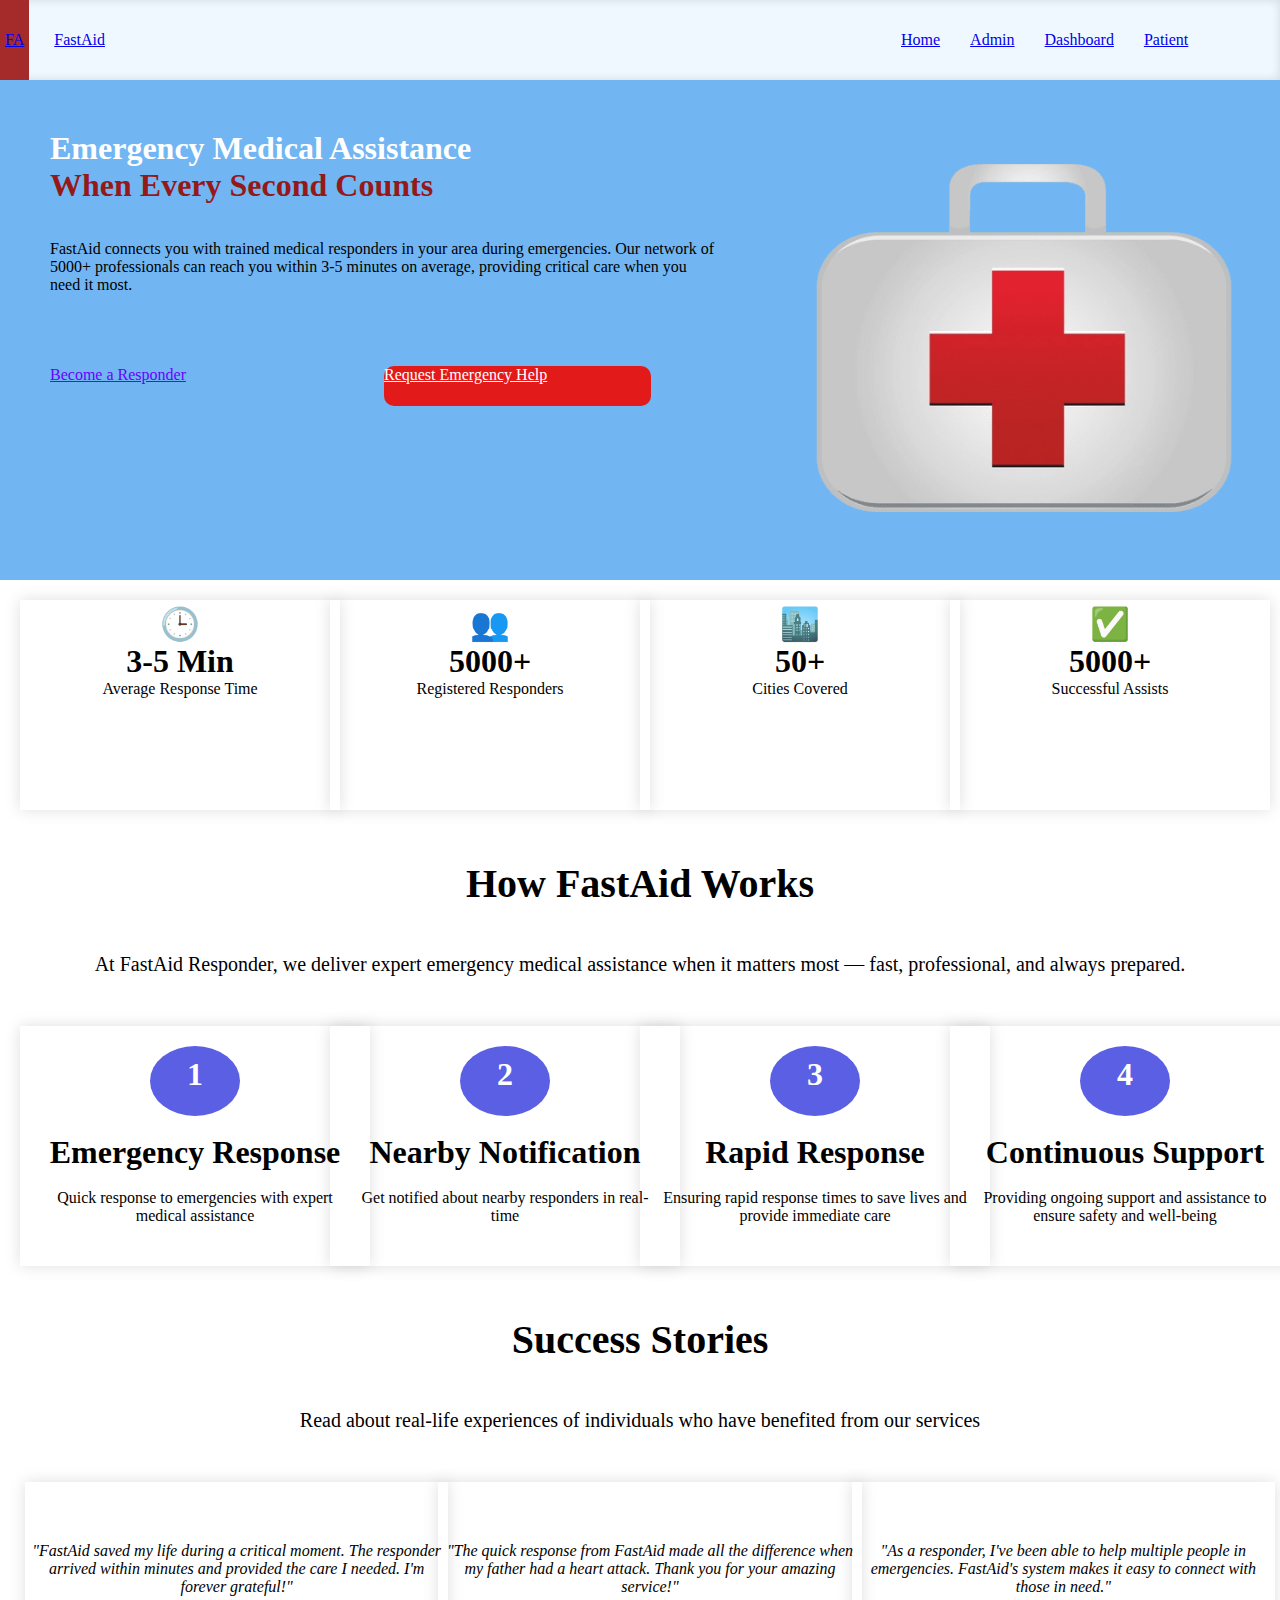
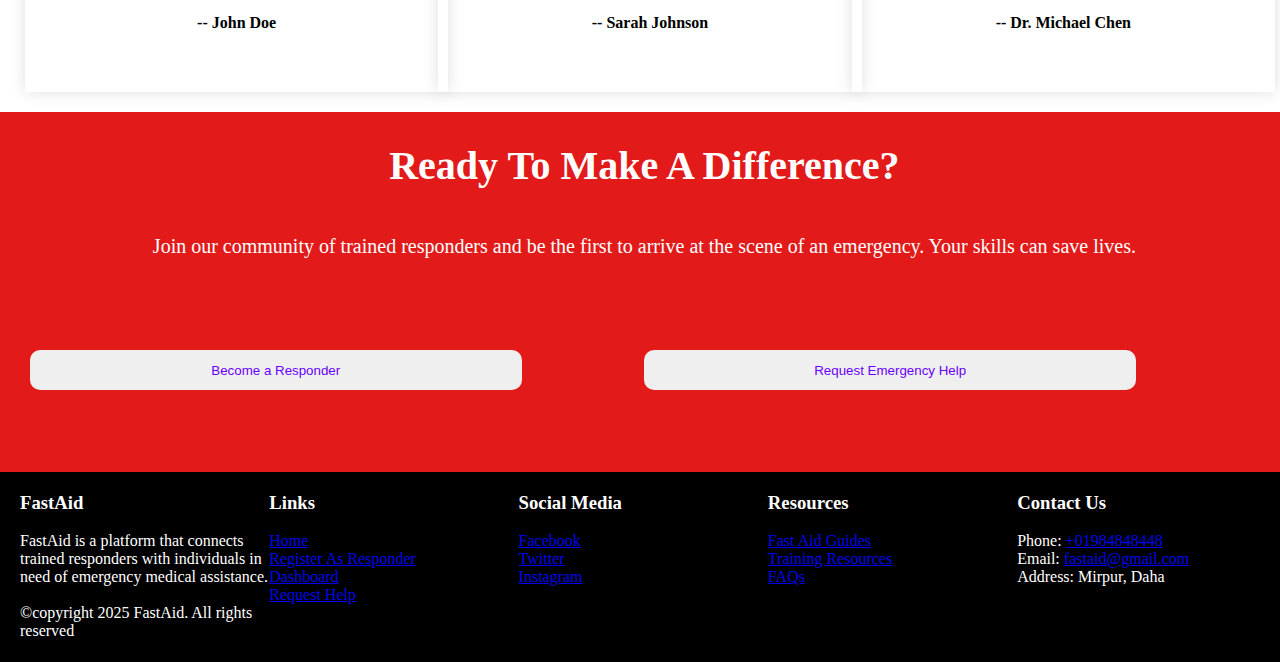
<file: index.html>
<!DOCTYPE html>
<html lang="en">
<head>
    <meta charset="UTF-8">
    <meta name="viewport" content="width=device-width, initial-scale=1.0">
    <link rel="stylesheet" href="index.css">
    <title>FastAid - Emergency Medical Assistance</title>
</head>
<body>
    <div class="main-container">
        <div class="header">
            <ul class="logo">
                <li><a href="index.html" class="logo-link">FA</a></li>
                <li><a href="index.html" class="logo-text">FastAid</a></li>
            </ul>
            <ul class="menu-list">
                <li><a href="index.html">Home</a></li>
                <li><a href="admin.html">Admin</a></li>
                <li><a href="dashboard.html">Dashboard</a></li>
                <li><a href="patient.html">Patient</a></li>
            </ul>
        </div>

        <!-- Hero Section -->
        <div class="display-main">
            <div class="text-content">
                <div class="text-combo">
                    <h1 class="fstPart">Emergency Medical Assistance</h1>
                    <h1 class="secondPart">When Every Second Counts</h1>
                </div>
                <br><br>
                <p class="hero-description">FastAid connects you with trained medical responders in your area during emergencies. Our network of 5000+ professionals can reach you within 3-5 minutes on average, providing critical care when you need it most.</p>
                <br><br><br><br>
                <div class="btn">
                    <a href="register.html" class="btn-link btn1">Become a Responder</a>
                    <a href="requestHelp.html" class="btn-link btn2">Request Emergency Help</a>
                </div>
            </div>
            <div class="display-image">
                <img src="1.webp" alt="Emergency medical responder helping patient">
            </div>
        </div>

        <!-- Stats Overview -->
        <div class="overview">
            <div class="overview1">
                <h1>🕒</h1>
                <h1>3-5 Min</h1>
                <p>Average Response Time</p>
            </div>
            <div class="overview2">
                <h1>👥</h1>
                <h1>5000+</h1>
                <p>Registered Responders</p>
            </div>
            <div class="overview3">
                <h1>🏙️</h1>
                <h1>50+</h1>
                <p>Cities Covered</p>
            </div>
            <div class="overview4">
                <h1>✅</h1>
                <h1>5000+</h1>
                <p>Successful Assists</p>
            </div>
        </div>

        <!-- How It Works -->
        <div class="fast-aid-work-text">
            <h1>How FastAid Works</h1>
            <br><br>
            <p>At FastAid Responder, we deliver expert emergency medical assistance when it matters most — fast, professional, and always prepared.</p>
        </div>

        <div class="overview">
            <div class="overview1-1">
                <div class="num"><h1>1</h1></div>
                <br>
                <h1>Emergency Response</h1>
                <br>
                <p>Quick response to emergencies with expert medical assistance</p>
            </div>
            <div class="overview1-1">
                <div class="num"><h1>2</h1></div>
                <br>
                <h1>Nearby Notification</h1>
                <br>
                <p>Get notified about nearby responders in real-time</p>
            </div>
            <div class="overview1-1">
                <div class="num"><h1>3</h1></div>
                <br>
                <h1>Rapid Response</h1>
                <br>
                <p>Ensuring rapid response times to save lives and provide immediate care</p>
            </div>
            <div class="overview1-1">
                <div class="num"><h1>4</h1></div>
                <br>
                <h1>Continuous Support</h1>
                <br>
                <p>Providing ongoing support and assistance to ensure safety and well-being</p>
            </div>
        </div>

        <!-- Success Stories -->
        <div class="fast-aid-work-text">
            <h1>Success Stories</h1>
            <br><br>
            <p>Read about real-life experiences of individuals who have benefited from our services</p>
        </div>

        <div class="overview111">
            <div class="overview11">
                <p><i>"FastAid saved my life during a critical moment. The responder arrived within minutes and provided the care I needed. I'm forever grateful!"</i></p>
                <br>
                <h4>-- John Doe</h4>
            </div>
            <div class="overview11">
                <p><i>"The quick response from FastAid made all the difference when my father had a heart attack. Thank you for your amazing service!"</i></p>
                <br>
                <h4>-- Sarah Johnson</h4>
            </div>
            <div class="overview11">
                <p><i>"As a responder, I've been able to help multiple people in emergencies. FastAid's system makes it easy to connect with those in need."</i></p>
                <br>
                <h4>-- Dr. Michael Chen</h4>
            </div>
        </div>

        <!-- Call to Action -->
        <div class="text-content1">
            <div class="text-combo">
                <h1 class="fstPart">Ready To Make A Difference?</h1>
                <br>
            </div>
            <br>           
            <p>Join our community of trained responders and be the first to arrive at the scene of an emergency. Your skills can save lives.</p>
            <br><br><br><br>
            <div class="btn">
                <button class="btn1">Become a Responder</button>
                <button class="btn1">Request Emergency Help</button>
            </div>
        </div>

        <!-- Footer -->
        <div class="footer">
            <div class="footer1">
                <h3>FastAid</h3>
                <br>
                <p>FastAid is a platform that connects trained responders with individuals in need of emergency medical assistance.</p>
                <br>
                <p>©copyright 2025 FastAid. All rights reserved</p>
            </div>
            <div class="footer1">
                <h3>Links</h3>
                <br>
                <ul class="footer-list">
                    <li><a href="index.html">Home</a></li>
                    <li><a href="register.html">Register As Responder</a></li>
                    <li><a href="dashboard.html">Dashboard</a></li>
                    <li><a href="requestHelp.html">Request Help</a></li>
                </ul>
            </div>
            <div class="footer1">
                <h3>Social Media</h3>
                <br>
                <ul class="footer-list">
                    <li><a href="#">Facebook</a></li>
                    <li><a href="#">Twitter</a></li>
                    <li><a href="#">Instagram</a></li>
                </ul>
            </div>
            <div class="footer1">
                <h3>Resources</h3>
                <br>
                <ul class="footer-list">
                    <li><a href="#">Fast Aid Guides</a></li>
                    <li><a href="#">Training Resources</a></li>
                    <li><a href="#">FAQs</a></li>
                </ul>
            </div>
            <div class="footer1">
                <h3>Contact Us</h3>
                <br>
                <ul class="footer-list">
                    <li>Phone: <a href="tel:+1234567890">+01984848448</a></li>
                    <li>Email: <a href="mailto:fastaid@gmail.com">fastaid@gmail.com</a></li>
                    <li>Address: Mirpur, Daha</li>
                </ul>
            </div>
        </div>
    </div>
</body>
</html>
</file>
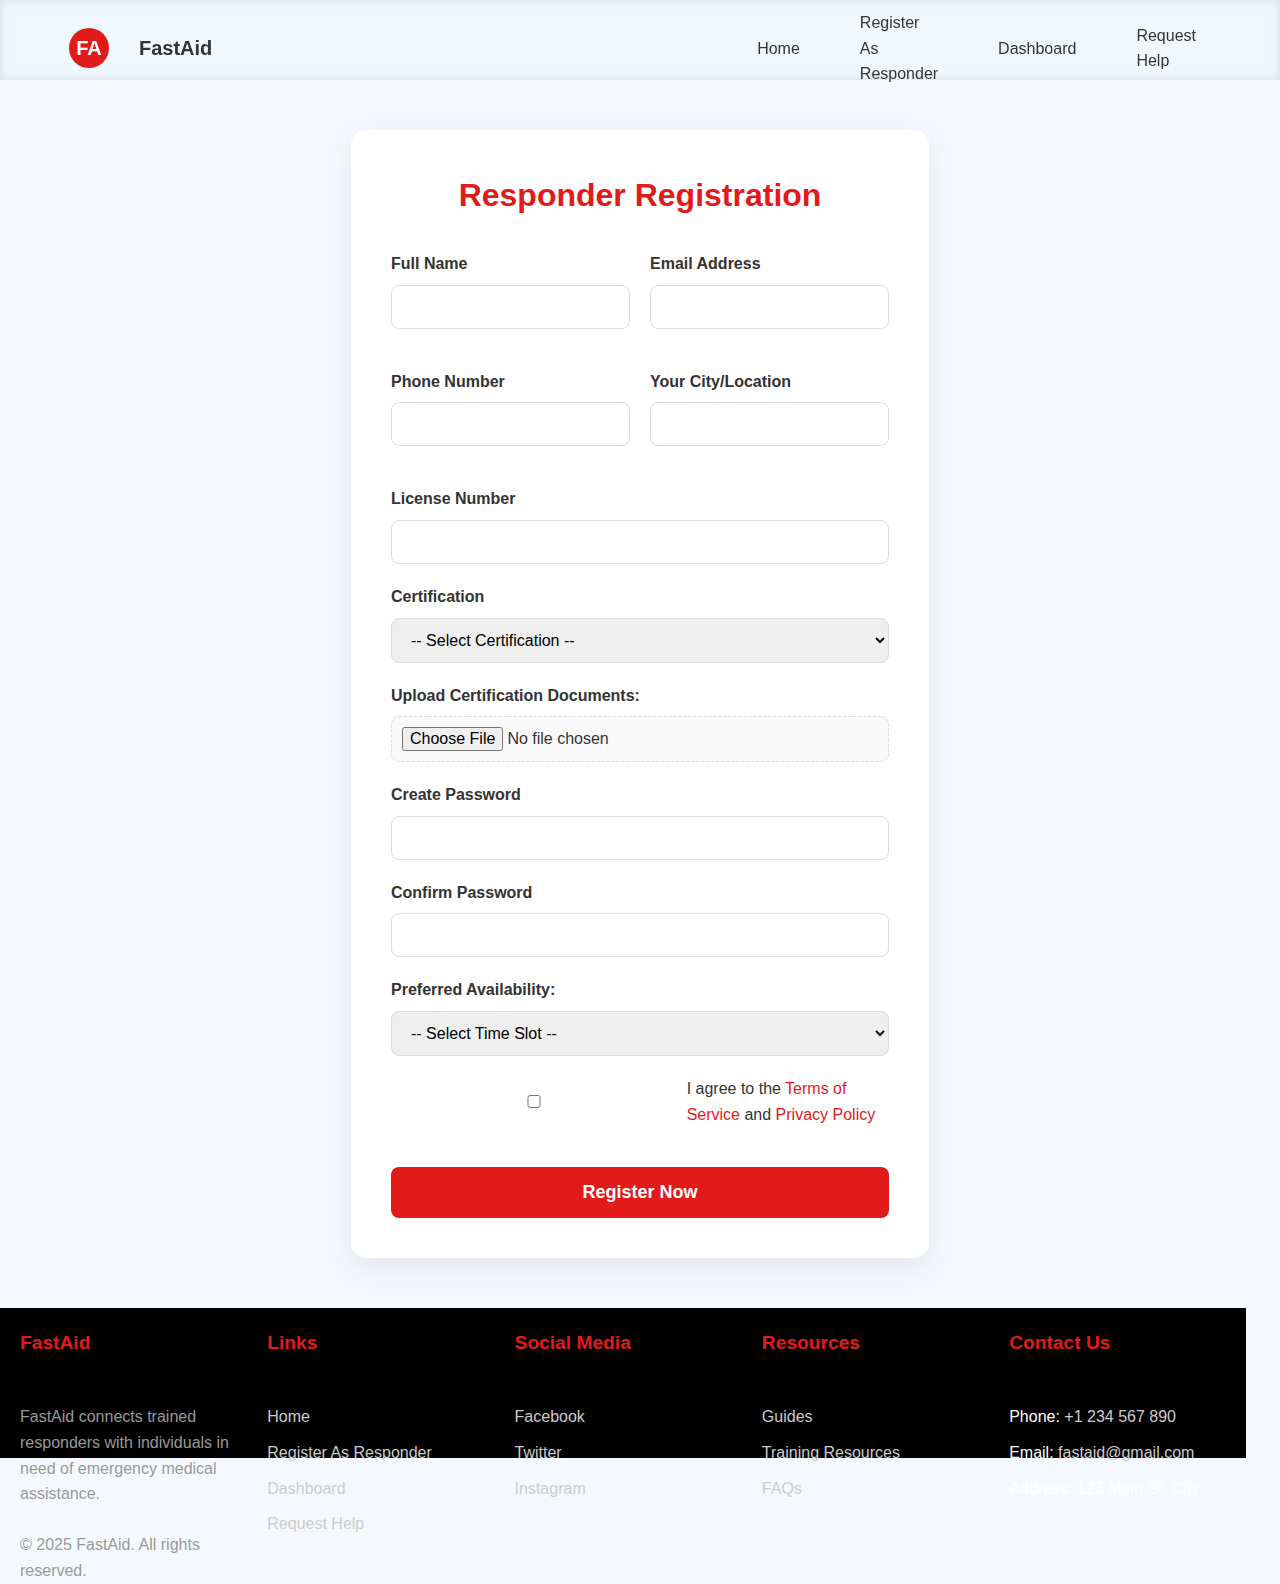
<file: register.html>
<!DOCTYPE html>
<html lang="en">
<head>
    <meta charset="UTF-8" />
    <meta name="viewport" content="width=device-width, initial-scale=1.0"/>
    <link rel="stylesheet" href="register.css" />
    <link rel="stylesheet" href="index.css" />
    <title>FastAid - Register</title>
</head>
<body>
    <div class="main-container">
        <!-- Header -->
        <div class="header">
            <ul class="logo">
                <li><a href="index.html" class="logo-link">FA</a></li>
                <li><a href="index.html" class="logo-text">FastAid</a></li>
            </ul>
            <ul class="menu-list">
                <li><a href="index.html">Home</a></li>
                <li><a href="register.html">Register As Responder</a></li>
                <li><a href="dashboard.html">Dashboard</a></li>
                <li><a href="requestHelp.html">Request Help</a></li>
            </ul>
        </div>

        <!-- Registration Form -->
        <div class="form-container">
            <h2>Responder Registration</h2>
            <form action="#" method="POST">
                <div class="form-row">
                    <div class="form-group">
                        <label for="name">Full Name</label>
                        <input type="text" id="name" name="name" required />
                    </div>
                    <div class="form-group">
                        <label for="email">Email Address</label>
                        <input type="email" id="email" name="email" required />
                    </div>
                </div>
                
                <div class="form-row">
                    <div class="form-group">
                        <label for="phone">Phone Number</label>
                        <input type="tel" id="phone" name="phone" required />
                    </div>
                    <div class="form-group">
                        <label for="location">Your City/Location</label>
                        <input type="text" id="location" name="location" required />
                    </div>
                </div>

                <div class="form-group">
                    <label for="license">License Number</label>
                    <input type="text" id="license" name="license" required />
                </div>

                <div class="form-group">
                    <label for="certification">Certification</label>
                    <select id="certification" name="certification" required>
                        <option value="">-- Select Certification --</option>
                        <option value="emt">EMT</option>
                        <option value="paramedic">Paramedic</option>
                        <option value="nurse">Nurse</option>
                        <option value="doctor">Doctor</option>
                        <option value="first_responder">First Responder</option>
                    </select>
                </div>

                <div class="form-group">
                    <label for="uploadFile">Upload Certification Documents:</label>
                    <input type="file" name="uploadFile" id="uploadFile" required>
                </div>

                <div class="form-group">
                    <label for="password">Create Password</label>
                    <input type="password" id="password" name="password" required />
                </div>

                <div class="form-group">
                    <label for="confirm-password">Confirm Password</label>
                    <input type="password" id="confirm-password" name="confirm-password" required />
                </div>

                <div class="form-group">
                    <label for="preferredTime">Preferred Availability:</label>
                    <select name="preferredTime" id="preferredTime" required>
                        <option value="">-- Select Time Slot --</option>
                        <option value="morning">Morning (6 AM - 12 PM)</option>
                        <option value="afternoon">Afternoon (12 PM - 4 PM)</option>
                        <option value="evening">Evening (4 PM - 8 PM)</option>
                        <option value="night">Night (8 PM - 12 AM)</option>
                        <option value="late-night">Late Night (12 AM - 6 AM)</option>
                        <option value="anytime">Anytime</option>
                    </select>
                </div>

                <div class="form-group terms">
                    <input type="checkbox" id="terms" name="terms" required />
                    <label for="terms">I agree to the <a href="#">Terms of Service</a> and <a href="#">Privacy Policy</a></label>
                </div>

                <button type="submit" class="btn-submit">Register Now</button>
            </form>
        </div>

        <!-- Footer -->
        <div class="footer">
            <div class="footer1">
                <h3>FastAid</h3>
                <br>
                <p>FastAid connects trained responders with individuals in need of emergency medical assistance.</p>
                <br>
                <p>© 2025 FastAid. All rights reserved.</p>
            </div>
            <div class="footer1">
                <h3>Links</h3>
                <br>
                <ul class="footer-list">
                    <li><a href="index.html">Home</a></li>
                    <li><a href="register.html">Register As Responder</a></li>
                    <li><a href="dashboard.html">Dashboard</a></li>
                    <li><a href="requestHelp.html">Request Help</a></li>
                </ul>
            </div>
            <div class="footer1">
                <h3>Social Media</h3>
                <br>
                <ul class="footer-list">
                    <li><a href="#">Facebook</a></li>
                    <li><a href="#">Twitter</a></li>
                    <li><a href="#">Instagram</a></li>
                </ul>
            </div>
            <div class="footer1">
                <h3>Resources</h3>
                <br>
                <ul class="footer-list">
                    <li><a href="#">Guides</a></li>
                    <li><a href="#">Training Resources</a></li>
                    <li><a href="#">FAQs</a></li>
                </ul>
            </div>
            <div class="footer1">
                <h3>Contact Us</h3>
                <br>
                <ul class="footer-list">
                    <li>Phone: <a href="tel:+1234567890">+1 234 567 890</a></li>
                    <li>Email: <a href="mailto:fastaid@gmail.com">fastaid@gmail.com</a></li>
                    <li>Address: 123 Main St, City</li>
                </ul>
            </div>
        </div>
    </div>
</body>
</html>
</file>
<file: index.css>
*{
    margin:0px;
    padding:0px;
}
.header{
    height:80px;
    width:100%;
    display: grid;
    grid-template-columns: 70% 30%;
    background-color: aliceblue;
    box-shadow: inset 0px 0px 10px 0px rgba(0, 0, 0, 0.13);
}

.logo>li, .menu-list>li{
    list-style-type: none;
    height:100%;
    display:flex;
    align-items: center;
    padding:0px 5px;
}

.logo, .menu-list{
    display: flex;
    column-gap: 20px;

}

.logo>li:hover, .menu-list>li:hover{
    background-color: brown;
}

.display-main{
    height:500px;
    width:100%;
    background-color: rgb(113, 182, 243);
    display:grid;
    grid-template-columns: 3fr 2fr;
    
}

.display-image{
    background-size: contain;
    padding:30px;
    box-sizing: border-box;
 
}
.display-image img {
    width: 100%;
    height: 100%;
    object-fit: contain;
}

.btn{
    display: grid;
    grid-template-columns: 40% 40%;
    column-gap: 10%;
}
.btn1, .btn2{
    height:40px;
    border-radius: 10px;
    border: none;
    color:rgb(106, 0, 255);
}
.btn2{
    background-color:rgb(226, 26, 26);
    color:white;
}
.text-content{
    padding:50px;
}
.fstPart{
    color:white;
}
.secondPart{
    color:rgb(149, 25, 25);
}
.overview{
    display: grid;
    grid-template-columns: 1fr 1fr 1fr 1fr;
    margin:20px;
}
.overview1, .overview2,.overview3,.overview4{
    height:200px;
    width:100%;
    text-align: center;
    padding:5px;
    box-shadow: 0px 0px 15px 0px rgba(0, 0, 0, 0.13);
    
}
.fast-aid-work-text{
    text-align: center;
    margin: 50px;
    font-size: 20px;
}
.overview1-1{
    height:200px;
    width:100%;
    text-align: center;
    padding:5px;
    box-shadow: 0px 0px 15px 0px rgba(0, 0, 0, 0.13);
    padding:20px;
}
.num{
    background-color: rgb(91, 95, 228);
    height:50px;
    width:50px;
    border-radius: 50%;
    padding: 10px 20px;
    margin: auto;
    color:white


}

.overview111{
    display: grid;
    grid-template-columns: 1fr 1fr 1fr ;
    margin:20px;
}
.overview11{
    height:200px;
    width:100%;
    text-align: center;
    padding:5px;
    box-shadow: 0px 0px 15px 0px rgba(0, 0, 0, 0.13);
    display: flex;
    align-items: center;
    justify-content: center;
    flex-direction: column;
    margin-right: 5px;
    margin-left: 5px;
}
.text-content1{
    background-color: rgb(226, 26, 26);
    padding:30px;
    height: 300px;
    width: 96%;
    text-align: center;
    color: white;
    font-size: 20px;
}
.btn1:hover, .btn2:hover{
    background-color: rgb(0, 0, 0);
    color:white
}
.footer{
    height: 150px;
    width: 97.38%;
    background-color: rgb(0, 0, 0);
    display: grid;
    grid-template-columns: 1fr 1fr 1fr 1fr 1fr;
    padding: 20px;
    color:white;
    text-align: left;

}
ul li{
    list-style-type: none;
}
</file>
<file: register.css>
* {
  margin: 0;
  padding: 0;
  box-sizing: border-box;
  font-family: 'Segoe UI', Tahoma, Geneva, Verdana, sans-serif;
}

body {
  background-color: #f5f9ff;
  color: #333;
  line-height: 1.6;
}

.main-container {
  width: 100%;
  min-height: 100vh;
  display: flex;
  flex-direction: column;
}

/* Header - matches index page */
.header {
  height: 80px;
  width: 100%;
  display: grid;
  grid-template-columns: 70% 30%;
  background-color: #fff;
  box-shadow: 0 2px 10px rgba(0, 0, 0, 0.1);
  padding: 0 5%;
  position: sticky;
  top: 0;
  z-index: 100;
}

.logo, .menu-list {
  display: flex;
  align-items: center;
}

.logo > li, .menu-list > li {
  list-style-type: none;
  height: 100%;
  display: flex;
  align-items: center;
}

.logo {
  column-gap: 15px;
}

.logo-link {
  display: flex;
  align-items: center;
  justify-content: center;
  width: 40px;
  height: 40px;
  background-color: #e21a1a;
  color: white;
  border-radius: 50%;
  font-weight: bold;
  text-decoration: none;
  font-size: 20px;
  transition: all 0.3s ease;
}

.logo-link:hover {
  transform: scale(1.1);
  background-color: #c01616;
}

.logo-text {
  color: #333;
  text-decoration: none;
  font-weight: bold;
  font-size: 20px;
  transition: all 0.3s ease;
}

.logo-text:hover {
  color: #e21a1a;
}

.menu-list {
  column-gap: 10px;
  justify-content: flex-end;
}

.menu-list a {
  text-decoration: none;
  color: #333;
  font-weight: 500;
  padding: 10px 15px;
  border-radius: 5px;
  transition: all 0.3s ease;
}

.menu-list a:hover {
  background-color: #e21a1a;
  color: white;
}

/* Form Container */
.form-container {
  max-width: 800px;
  margin: 50px auto;
  background-color: white;
  padding: 40px;
  border-radius: 15px;
  box-shadow: 0 10px 30px rgba(0, 0, 0, 0.08);
  flex: 1;
}

.form-container h2 {
  text-align: center;
  margin-bottom: 30px;
  color: #e21a1a;
  font-size: 2rem;
}

.form-row {
  display: flex;
  gap: 20px;
  margin-bottom: 20px;
}

.form-row .form-group {
  flex: 1;
}

.form-group {
  margin-bottom: 20px;
}

label {
  display: block;
  margin-bottom: 8px;
  color: #333;
  font-weight: 600;
}

input,
select,
textarea {
  width: 100%;
  padding: 12px 15px;
  border: 1px solid #ddd;
  border-radius: 8px;
  font-size: 16px;
  transition: all 0.3s ease;
}

input:focus,
select:focus,
textarea:focus {
  border-color: #e21a1a;
  outline: none;
  box-shadow: 0 0 0 3px rgba(226, 26, 26, 0.2);
}

textarea {
  resize: vertical;
  min-height: 100px;
}

input[type="file"] {
  padding: 10px;
  border: 1px dashed #ddd;
  background-color: #f9f9f9;
}

.terms {
  display: flex;
  align-items: center;
  gap: 10px;
}

.terms label {
  margin-bottom: 0;
  font-weight: normal;
}

.terms a {
  color: #e21a1a;
  text-decoration: none;
}

.terms a:hover {
  text-decoration: underline;
}

.btn-submit {
  width: 100%;
  padding: 15px;
  background-color: #e21a1a;
  color: white;
  border: none;
  border-radius: 8px;
  font-size: 18px;
  font-weight: 600;
  cursor: pointer;
  transition: all 0.3s ease;
  margin-top: 20px;
}

.btn-submit:hover {
  background-color: #c01616;
  transform: translateY(-2px);
  box-shadow: 0 5px 15px rgba(226, 26, 26, 0.3);
}

/* Footer - matches index page */
.footer {
  background-color: #1a1a1a;
  color: white;
  padding: 50px 5%;
  display: grid;
  grid-template-columns: repeat(auto-fit, minmax(200px, 1fr));
  gap: 30px;
}

.footer1 {
  margin-bottom: 20px;
}

.footer h3 {
  color: #e21a1a;
  margin-bottom: 20px;
  font-size: 1.2rem;
}

.footer-list li {
  margin-bottom: 10px;
}

.footer a {
  color: #ccc;
  text-decoration: none;
  transition: all 0.3s ease;
  display: inline-block;
}

.footer a:hover {
  color: #e21a1a;
  transform: translateX(5px);
}

.footer p {
  color: #999;
  line-height: 1.6;
}

/* Responsive Design */
@media (max-width: 768px) {
  .header {
      grid-template-columns: 1fr;
      height: auto;
      padding: 15px 5%;
  }
  
  .menu-list {
      justify-content: center;
      margin-top: 15px;
      flex-wrap: wrap;
  }
  
  .form-container {
      padding: 30px 20px;
      margin: 30px auto;
  }
  
  .form-row {
      flex-direction: column;
      gap: 0;
  }
  
  .footer {
      grid-template-columns: 1fr 1fr;
  }
}

@media (max-width: 480px) {
  .form-container {
      margin: 20px auto;
      padding: 20px 15px;
  }
  
  .footer {
      grid-template-columns: 1fr;
  }
}
</file>
